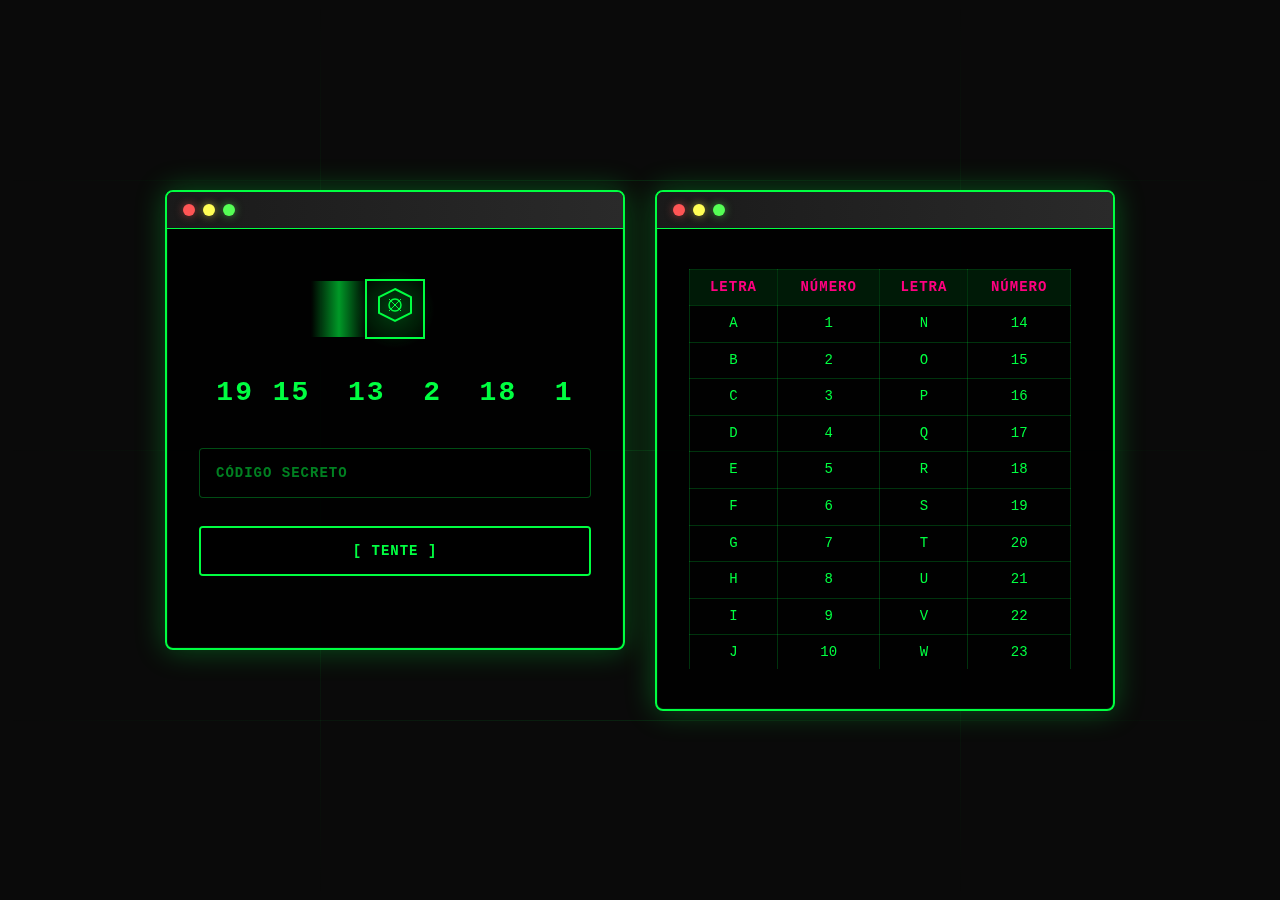
<file: index.html>
<!DOCTYPE html>
<html lang="pt-br">
<head>
    <meta charset="UTF-8">
    <meta name="viewport" content="width=device-width, initial-scale=1.0">
    <title>Você na ETEC</title>
</head>
    <style>
* {
    margin: 0;
    padding: 0;
    box-sizing: border-box;
}

body {
    font-family: 'Courier New', monospace;
    background: #0a0a0a;
    min-height: 100vh;
    display: flex;
    align-items: center;
    justify-content: center;
    padding: 20px;
    line-height: 1.4;
    position: relative;
    overflow-x: hidden;
    overflow-y: auto;
}

.page-container {
    display: flex;
    gap: 30px;
    width: 100%;
    max-width: 950px;
    position: relative;
    z-index: 1;
    align-items: flex-start;
}

.cyber-grid {
    position: fixed;
    top: 0;
    left: 0;
    width: 100%;
    height: 100%;
    z-index: 0;
    pointer-events: none;
}

.grid-line {
    position: absolute;
    background: linear-gradient(90deg, transparent, #00ff41, transparent);
    opacity: 0.1;
    animation: gridPulse 4s ease-in-out infinite;
}

.grid-h-1 { top: 20%; width: 100%; height: 1px; animation-delay: 0s; }
.grid-h-2 { top: 50%; width: 100%; height: 1px; animation-delay: 1.5s; }
.grid-h-3 { top: 80%; width: 100%; height: 1px; animation-delay: 3s; }

.grid-v-1 { top: 0; left: 25%; width: 1px; height: 100%; background: linear-gradient(0deg, transparent, #00ff41, transparent); animation-delay: 0.75s; }
.grid-v-2 { top: 0; left: 75%; width: 1px; height: 100%; background: linear-gradient(0deg, transparent, #00ff41, transparent); animation-delay: 2.25s; }

@keyframes gridPulse {
    0%,100%{opacity:0.1}50%{opacity:0.3}
}

.cyber-glitch {
    position: absolute;
    width: 200px;
    height: 2px;
    background: #ff0080;
    opacity: 0;
    animation: glitchFlash 6s ease-in-out infinite;
}
.glitch-1 { top: 30%; left: 10%; animation-delay: 2s; }
.glitch-2 { top: 70%; right: 10%; animation-delay: 4s; }

@keyframes glitchFlash {
    0%,95%,100%{opacity:0;transform:scaleX(0);}
    96%,99%{opacity:0.8;transform:scaleX(1);}
}

.login-container, .ref-container {
    width: 50%;
    max-width: 460px;
}

.cyber-terminal {
    background: rgba(0,0,0,0.9);
    border: 2px solid #00ff41;
    border-radius: 8px;
    overflow: hidden;
    box-shadow: 0 0 30px rgba(0,255,65,0.3), inset 0 0 0 1px rgba(0,255,65,0.1);
    position: relative;
    height: 100%;
}

.terminal-header {
    background: linear-gradient(90deg, #1a1a1a, #2a2a2a);
    padding: 12px 16px;
    border-bottom: 1px solid #00ff41;
    display: flex;
    align-items: center;
    justify-content: space-between;
}

.terminal-buttons {
    display: flex;
    gap: 8px;
}

.term-btn {
    width: 12px;
    height: 12px;
    border-radius: 50%;
}
.btn-red { background: #ff5555; box-shadow: 0 0 8px rgba(255,85,85,0.5); }
.btn-yellow { background: #ffff55; box-shadow: 0 0 8px rgba(255,255,85,0.5); }
.btn-green { background: #55ff55; box-shadow: 0 0 8px rgba(85,255,85,0.5); }

.cyber-content {
    padding: 40px 32px;
}

.neon-header { text-align: center; margin-bottom: 36px; }
.cyber-logo {
    position: relative;
    width: 80px;
    height: 80px;
    margin: 0 auto 24px;
    display: flex;
    align-items: center;
    justify-content: center;
}
.logo-frame {
    position: relative;
    z-index: 2;
    color: #00ff41;
    border: 2px solid #00ff41;
    width: 60px;
    height: 60px;
    display: flex;
    align-items: center;
    justify-content: center;
    background: rgba(0,255,65,0.05);
    animation: logoScan 3s ease-in-out infinite;
}
@keyframes logoScan {
    0%,100%{border-color:#00ff41;box-shadow:0 0 10px rgba(0,255,65,0.3);}
    50%{border-color:#ff0080;box-shadow:0 0 15px rgba(255,0,128,0.5);}
}
.logo-scanner {
    position: absolute; top:0; left:-100%; width:100%; height:100%;
    background: linear-gradient(90deg, transparent, rgba(0,255,65,0.6), transparent);
    animation: scanLine 2s linear infinite;
}
@keyframes scanLine { 0%{left:-100%}100%{left:100%} }

.neon-glow {
    position:absolute; top:0; left:0; width:100%; height:100%;
    background: radial-gradient(circle, rgba(0,255,65,0.2) 0%, transparent 70%);
    animation: neonPulse 2s ease-in-out infinite;
}
@keyframes neonPulse { 0%,100%{transform:scale(1);opacity:0.6}50%{transform:scale(1.2);opacity:0.8} }

.cyber-title {
    color: #00ff41;
    font-size: 1.75rem;
    font-weight: bold;
    margin-bottom: 8px;
    text-transform: uppercase;
    letter-spacing: 2px;
    position: relative;
}
.title-glitch {
    position: relative;
    display: inline-block;
    animation: textGlitch 4s ease-in-out infinite;
}
@keyframes textGlitch {
    0%,90%,100%{transform:translate(0);filter:hue-rotate(0deg);}
    91%,95%{transform:translate(-2px,1px);filter:hue-rotate(90deg);}
    96%,99%{transform:translate(1px,-1px);filter:hue-rotate(180deg);}
}

.cyber-field { position: relative; margin-bottom: 28px; }
.field-frame {
    position: relative;
    background: rgba(0,0,0,0.8);
    border: 1px solid rgba(0,255,65,0.3);
    border-radius: 4px;
    overflow: hidden;
}
.field-border {
    position: absolute; top:0; left:0; right:0; bottom:0;
    border:1px solid transparent; border-radius:4px;
    background: linear-gradient(45deg,#00ff41,#ff0080) border-box;
    -webkit-mask: linear-gradient(#fff 0 0) padding-box, linear-gradient(#fff 0 0);
    -webkit-mask-composite: destination-out;
    mask: linear-gradient(#fff 0 0) padding-box, linear-gradient(#fff 0 0);
    mask-composite: exclude;
    opacity:0;
    transition: opacity 0.3s ease;
}
.cyber-field input {
    width:100%; background:transparent; border:none; padding:16px 60px 16px 16px;
    color:#00ff41; font-size:14px; font-weight:bold; outline:none; position:relative; z-index:2;
    font-family:inherit; text-transform:uppercase; letter-spacing:1px;
}
.cyber-field input::placeholder { color: #00ff4180; }
.cyber-field input:focus ~ .field-border { opacity:1; }
.cyber-scanner { position:absolute; top:0; left:0; width:100%; height:100%; pointer-events:none; z-index:1; }

.neon-button {
    width:100%; background:transparent; color:#00ff41; border:2px solid #00ff41;
    border-radius:4px; padding:0; cursor:pointer; font-family:inherit; font-size:14px;
    font-weight:bold; position:relative; margin-bottom:32px; overflow:hidden; min-height:50px;
    display:flex; align-items:center; justify-content:center; text-transform:uppercase; letter-spacing:1px;
    transition: all 0.3s ease;
}
.btn-matrix { position:absolute; top:0; left:0; right:0; bottom:0; background:rgba(0,0,0,0.9); transition: all 0.3s ease; }
.neon-button:hover { border-color:#ff0080; color:#ff0080; box-shadow:0 0 15px rgba(255,0,128,0.5); }
.neon-button:hover .btn-matrix { background:rgba(255,0,128,0.1); }
.neon-button:active { transform: scale(0.98); }
.btn-text { position:relative; z-index:2; transition:opacity 0.3s ease; }

.ref-table-wrapper {
    max-height: 400px;
    overflow-y: auto;
    padding-right: 10px;
}

.cyber-table {
    width: 100%;
    border-collapse: collapse;
    color: #00ff41;
    font-size: 14px;
    text-align: center;
}

.cyber-table th, .cyber-table td {
    padding: 8px 4px;
    border: 1px solid rgba(0, 255, 65, 0.2);
}

.cyber-table th {
    background-color: rgba(0, 255, 65, 0.1);
    color: #ff0080;
    text-transform: uppercase;
    letter-spacing: 1px;
    font-weight: bold;
    position: sticky;
    top: 0;
    z-index: 10;
}

.cyber-table td {
    font-weight: normal;
}

.cyber-table tbody tr:hover {
    background-color: rgba(0, 255, 65, 0.05);
    color: #ffff55;
    cursor: help;
}

@media (max-width:900px){
    .page-container {
        flex-direction: column;
        gap: 20px;
    }
    .login-container, .ref-container {
        width: 100%;
        max-width: 100%;
    }
}

@media (max-width:480px){
    body{padding:16px;}
    .cyber-terminal{border-radius:4px;}
    .cyber-content{padding:32px 24px;}
    .cyber-title{font-size:1.5rem;}
    .cyber-logo{width:60px;height:60px;}
    .logo-frame{width:50px;height:50px;}
}
@keyframes shake {
    0%, 100% { transform: translateX(0); }
    10%, 30%, 50%, 70%, 90% { transform: translateX(-5px); }
    20%, 40%, 60%, 80% { transform: translateX(5px); }
}

.cyber-field input.error-shake {
    animation: shake 0.5s;
    color: #ff5555;
}
    </style>
<body>
    <div class="cyber-grid">
        <div class="grid-line grid-h-1"></div>
        <div class="grid-line grid-v-1"></div>
        <div class="grid-line grid-h-2"></div>
        <div class="grid-line grid-v-2"></div>
        <div class="grid-line grid-h-3"></div>
        <div class="cyber-glitch glitch-1"></div>
        <div class="cyber-glitch glitch-2"></div>
    </div>

    <div class="page-container">

        <div class="login-container">
            <div class="cyber-terminal">
                <div class="terminal-header">
                    <div class="terminal-buttons">
                        <div class="term-btn btn-red"></div>
                        <div class="term-btn btn-yellow"></div>
                        <div class="term-btn btn-green"></div>
                    </div>
                </div>

                <div class="cyber-content">
                    <div class="neon-header">
                        <div class="cyber-logo">
                            <div class="logo-frame">
                                <div class="logo-core">
                                    <svg width="40" height="40" viewBox="0 0 40 40" fill="none">
                                        <path d="M20 4L36 12v16L20 36L4 28V12L20 4z" stroke="currentColor" stroke-width="2" fill="none"/>
                                        <circle cx="20" cy="20" r="6" stroke="currentColor" stroke-width="1.5"/>
                                        <path d="M14 14l12 12M26 14l-12 12" stroke="currentColor" stroke-width="1"/>
                                    </svg>
                                </div>
                                <div class="logo-scanner"></div>
                            </div>
                            <div class="neon-glow"></div>
                        </div>
                        <h1 class="cyber-title">
                            <span class="title-glitch" data-text="CYPHER_NET">19 15  13  2  18  1</span>
                        </h1>
                    </div>

                    <form class="neon-form" id="enigma1" novalidate>
                        <div class="cyber-field">
                            <div class="field-frame">
                                <div class="field-border"></div>
                                <input type="text" id="codigo1" placeholder="CÓDIGO SECRETO">
                                <div class="cyber-scanner"></div>
                            </div>
                        </div>

                        <button type="submit" class="neon-button">
                            <div class="btn-matrix"></div>
                            <span class="btn-text">[ TENTE ]</span>
                            <div class="btn-loader">
                                <div class="matrix-loader">
                                    <div class="matrix-bar"></div>
                                    <div class="matrix-bar"></div>
                                    <div class="matrix-bar"></div>
                                    <div class="matrix-bar"></div>
                                </div>
                            </div>
                            <div class="btn-glow"></div>
                        </button>
                    </form>
                </div>
            </div>
        </div>
        
        <div class="ref-container">
            <div class="cyber-terminal">
                <div class="terminal-header">
                    <div class="terminal-buttons">
                        <div class="term-btn btn-red"></div>
                        <div class="term-btn btn-yellow"></div>
                        <div class="term-btn btn-green"></div>
                    </div>
                </div>

                <div class="cyber-content">
                    

                    <div class="ref-table-wrapper">
                        <table class="cyber-table">
                            <thead>
                                <tr>
                                    <th>LETRA</th>
                                    <th>NÚMERO</th>
                                    <th>LETRA</th>
                                    <th>NÚMERO</th>
                                </tr>
                            </thead>
                            <tbody>
                                <tr><td>A</td><td>1</td><td>N</td><td>14</td></tr>
                                <tr><td>B</td><td>2</td><td>O</td><td>15</td></tr>
                                <tr><td>C</td><td>3</td><td>P</td><td>16</td></tr>
                                <tr><td>D</td><td>4</td><td>Q</td><td>17</td></tr>
                                 <tr><td>E</td><td>5</td><td>R</td><td>18</td></tr>
                                <tr><td>F</td><td>6</td><td>S</td><td>19</td></tr>
                                <tr><td>G</td><td>7</td><td>T</td><td>20</td></tr>
                                <tr><td>H</td><td>8</td><td>U</td><td>21</td></tr>
                                <tr><td>I</td><td>9</td><td>V</td><td>22</td></tr>
                                <tr><td>J</td><td>10</td><td>W</td><td>23</td></tr>
                                <tr><td>K</td><td>11</td><td>X</td><td>24</td></tr>
                                <tr><td>L</td><td>12</td><td>Y</td><td>25</td></tr>
                                <tr><td>M</td><td>13</td><td>Z</td><td>26</td></tr>
                            </tbody>
                        </table>
                    </div>
                </div>
            </div>
        </div>
    </div>
    <script src="main.js"></script>
</body>
</html>
</file>
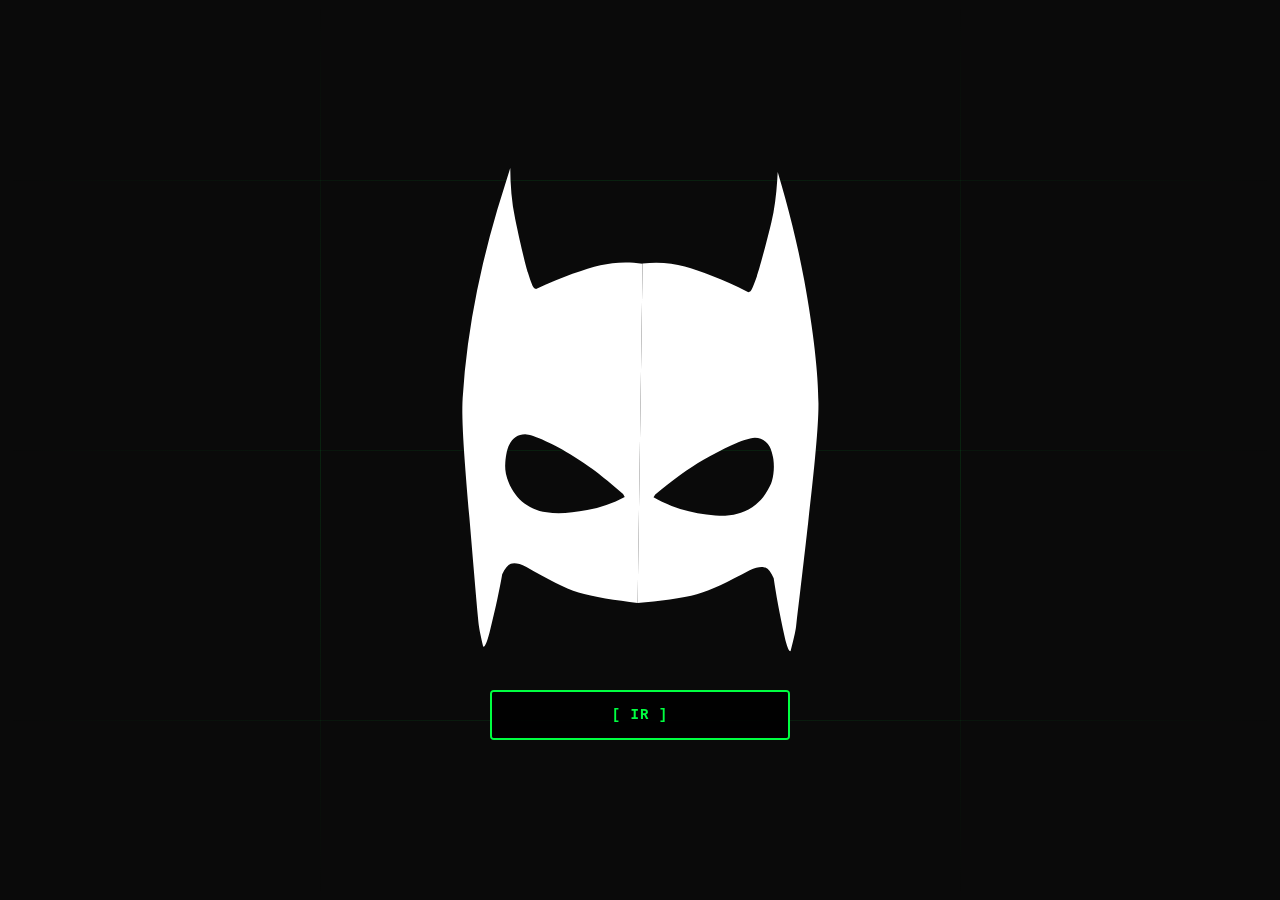
<file: batman/index.html>
<!DOCTYPE html>
<html lang="pt-br">
<head>
    <meta charset="UTF-8">
    <meta name="viewport" content="width=device-width, initial-scale=1.0">
    <title>Batman</title>
</head>
    <style>
* {
    margin: 0;
    padding: 0;
    box-sizing: border-box;
}

body {
    font-family: 'Courier New', monospace;
    background: #0a0a0a;
    min-height: 100vh;
    display: flex;
    align-items: center;
    justify-content: center;
    padding: 20px;
    line-height: 1.4;
    position: relative;
    overflow-x: hidden;
    overflow-y: auto;
}

.page-container {
    display: flex;
    flex-direction: column;
    align-items: center;
    justify-content: center;
    width: 100%;
    max-width: 950px; 
    height: calc(100vh - 40px); 
    position: relative;
    z-index: 1;
    padding: 20px; 
    text-align: center; 
}

.cyber-grid {
    position: fixed;
    top: 0;
    left: 0;
    width: 100%;
    height: 100%;
    z-index: 0;
    pointer-events: none;
}

.grid-line {
    position: absolute;
    background: linear-gradient(90deg, transparent, #00ff41, transparent);
    opacity: 0.1;
    animation: gridPulse 4s ease-in-out infinite;
}

.grid-h-1 { top: 20%; width: 100%; height: 1px; animation-delay: 0s; }
.grid-h-2 { top: 50%; width: 100%; height: 1px; animation-delay: 1.5s; }
.grid-h-3 { top: 80%; width: 100%; height: 1px; animation-delay: 3s; }

.grid-v-1 { top: 0; left: 25%; width: 1px; height: 100%; background: linear-gradient(0deg, transparent, #00ff41, transparent); animation-delay: 0.75s; }
.grid-v-2 { top: 0; left: 75%; width: 1px; height: 100%; background: linear-gradient(0deg, transparent, #00ff41, transparent); animation-delay: 2.25s; }

@keyframes gridPulse {
    0%,100%{opacity:0.1}50%{opacity:0.3}
}

.cyber-glitch {
    position: absolute;
    width: 200px;
    height: 2px;
    background: #ff0080;
    opacity: 0;
    animation: glitchFlash 6s ease-in-out infinite;
}
.glitch-1 { top: 30%; left: 10%; animation-delay: 2s; }
.glitch-2 { top: 70%; right: 10%; animation-delay: 4s; }

@keyframes glitchFlash {
    0%,95%,100%{opacity:0;transform:scaleX(0);}
    96%,99%{opacity:0.8;transform:scaleX(1);}
}

.mascara-image {
    max-width: 90%; 
    max-height: 70vh; 
    width: auto; 
    height: auto; 
    object-fit: contain; 
    filter: invert(100%); 
    image-rendering: pixelated; 
    animation: imageGlitch 8s infinite ease-in-out; 
    margin-bottom: 30px;
}

@keyframes imageGlitch {
    0%, 98%, 100% { transform: translate(0,0); filter: invert(100%); }
    99% { transform: translate(2px, -2px) scale(1.01); filter: invert(100%) hue-rotate(90deg); opacity: 0.9; }
}

.neon-button {
    width: 100%;
    max-width: 300px;
    background: transparent;
    color: #00ff41;
    border: 2px solid #00ff41;
    border-radius: 4px;
    padding: 0;
    cursor: pointer;
    font-family: inherit;
    font-size: 14px;
    font-weight: bold;
    position: relative;
    overflow: hidden;
    min-height: 50px;
    display: flex;
    align-items: center;
    justify-content: center;
    text-transform: uppercase;
    letter-spacing: 1px;
    transition: all 0.3s ease;
}
.btn-matrix { 
    position: absolute; 
    top: 0; 
    left: 0; 
    right: 0; 
    bottom: 0; 
    background: rgba(0,0,0,0.9); 
    transition: all 0.3s ease; 
}
.neon-button:hover { 
    border-color: #ff0080; 
    color: #ff0080; 
    box-shadow: 0 0 15px rgba(255,0,128,0.5); 
}
.neon-button:hover .btn-matrix { 
    background: rgba(255,0,128,0.1); 
}
.neon-button:active { 
    transform: scale(0.98); 
}
.btn-text { 
    position: relative; 
    z-index: 2; 
    transition: opacity 0.3s ease; 
}

@media (max-width:900px){
    .page-container {
        padding: 10px; 
    }
    .mascara-image {
        max-width: 95%; 
    }
    .neon-button {
        max-width: 250px;
    }
}

@media (max-width:480px){
    body{padding:10px;} 
}
    </style>
<body>
    <div class="cyber-grid">
        <div class="grid-line grid-h-1"></div>
        <div class="grid-line grid-v-1"></div>
        <div class="grid-line grid-h-2"></div>
        <div class="grid-line grid-v-2"></div>
        <div class="grid-line grid-h-3"></div>
        <div class="cyber-glitch glitch-1"></div>
        <div class="cyber-glitch glitch-2"></div>
    </div>

    <div class="page-container">
        <img src="mascara.png" alt="Máscara - Enigma" class="mascara-image">
        
        <button class="neon-button" onclick="location.href='../palavra'">
            <div class="btn-matrix"></div>
            <span class="btn-text">[ IR ]</span>
        </button>
    </div>
</body>
</html>
</file>
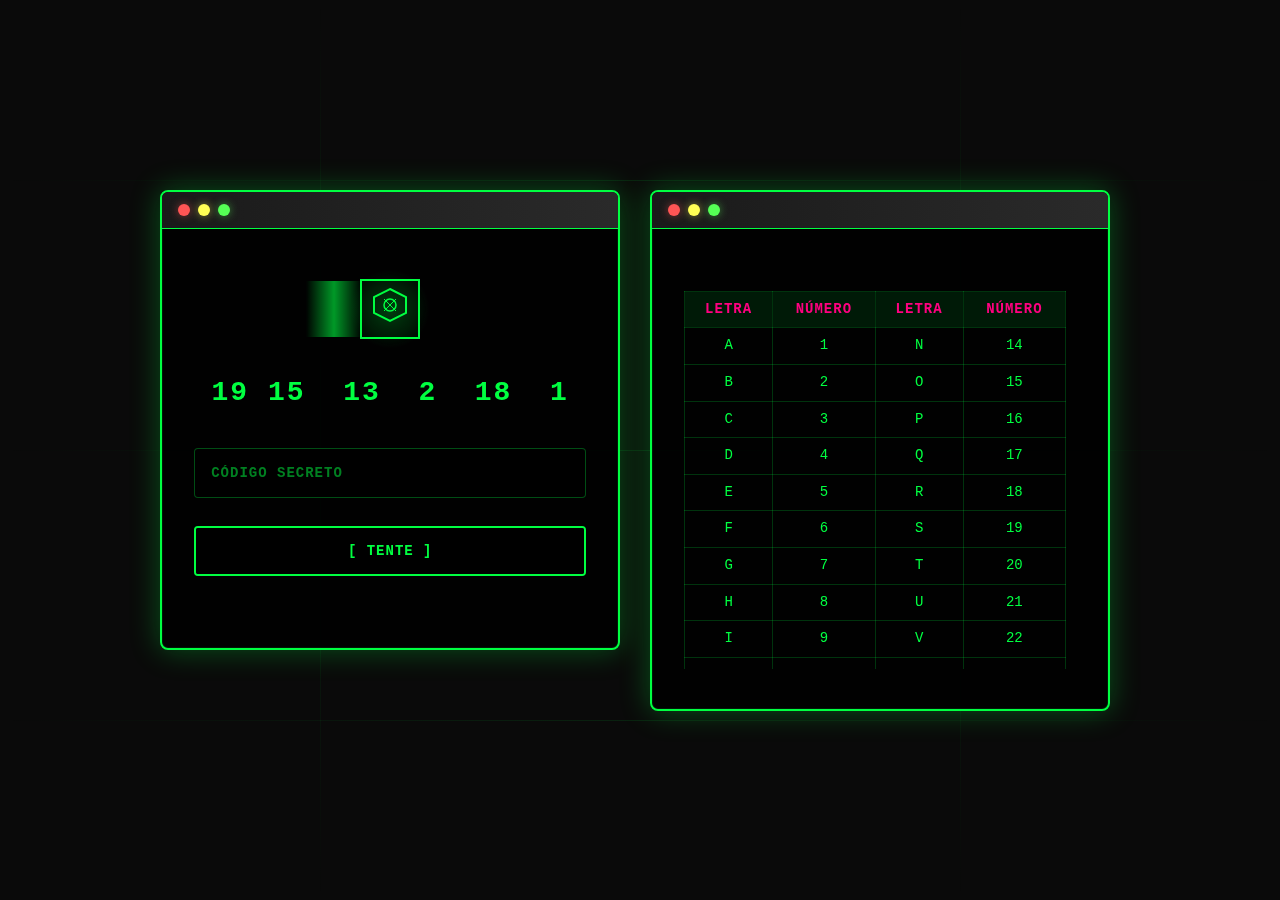
<file: frontend/index.html>
<!DOCTYPE html>
<html lang="pt-br">
<head>
    <meta charset="UTF-8">
    <meta name="viewport" content="width=device-width, initial-scale=1.0">
    <title>Você na ETEC</title>
</head>
    <style>
      /* Reset e básicos */
* {
    margin: 0;
    padding: 0;
    box-sizing: border-box;
}

body {
    font-family: 'Courier New', monospace;
    background: #0a0a0a;
    min-height: 100vh; /* Garante que ocupa a altura total */
    display: flex;
    align-items: center;
    justify-content: center;
    padding: 20px;
    line-height: 1.4;
    position: relative;
    overflow-x: hidden;
    overflow-y: auto;
}

/* NOVO: Container que abraça os dois painéis e os coloca lado a lado */
.page-container {
    display: flex;
    gap: 30px; /* Espaço entre as duas colunas */
    width: 100%;
    max-width: 950px; /* Largura total razoável para os dois */
    position: relative;
    z-index: 1;
    align-items: flex-start; /* Alinha o conteúdo ao topo */
}

/* Cyber Grid Background */
.cyber-grid {
    position: fixed;
    top: 0;
    left: 0;
    width: 100%;
    height: 100%;
    z-index: 0;
    pointer-events: none;
}

.grid-line {
    position: absolute;
    background: linear-gradient(90deg, transparent, #00ff41, transparent);
    opacity: 0.1;
    animation: gridPulse 4s ease-in-out infinite;
}

.grid-h-1 { top: 20%; width: 100%; height: 1px; animation-delay: 0s; }
.grid-h-2 { top: 50%; width: 100%; height: 1px; animation-delay: 1.5s; }
.grid-h-3 { top: 80%; width: 100%; height: 1px; animation-delay: 3s; }

.grid-v-1 { top: 0; left: 25%; width: 1px; height: 100%; background: linear-gradient(0deg, transparent, #00ff41, transparent); animation-delay: 0.75s; }
.grid-v-2 { top: 0; left: 75%; width: 1px; height: 100%; background: linear-gradient(0deg, transparent, #00ff41, transparent); animation-delay: 2.25s; }

@keyframes gridPulse {
    0%,100%{opacity:0.1}50%{opacity:0.3}
}

.cyber-glitch {
    position: absolute;
    width: 200px;
    height: 2px;
    background: #ff0080;
    opacity: 0;
    animation: glitchFlash 6s ease-in-out infinite;
}
.glitch-1 { top: 30%; left: 10%; animation-delay: 2s; }
.glitch-2 { top: 70%; right: 10%; animation-delay: 4s; }

@keyframes glitchFlash {
    0%,95%,100%{opacity:0;transform:scaleX(0);}
    96%,99%{opacity:0.8;transform:scaleX(1);}
}

/* Containers da Coluna */
.login-container, .ref-container {
    width: 50%; /* Faz cada coluna ocupar metade do espaço */
    max-width: 460px; /* Limite de largura para cada terminal */
}

.cyber-terminal {
    background: rgba(0,0,0,0.9);
    border: 2px solid #00ff41;
    border-radius: 8px;
    overflow: hidden;
    box-shadow: 0 0 30px rgba(0,255,65,0.3), inset 0 0 0 1px rgba(0,255,65,0.1);
    position: relative;
    height: 100%; /* Garante que o terminal ocupe toda a altura disponível do seu container */
}

.terminal-header {
    background: linear-gradient(90deg, #1a1a1a, #2a2a2a);
    padding: 12px 16px;
    border-bottom: 1px solid #00ff41;
    display: flex;
    align-items: center;
    justify-content: space-between;
}

.terminal-buttons {
    display: flex;
    gap: 8px;
}

.term-btn {
    width: 12px;
    height: 12px;
    border-radius: 50%;
}
.btn-red { background: #ff5555; box-shadow: 0 0 8px rgba(255,85,85,0.5); }
.btn-yellow { background: #ffff55; box-shadow: 0 0 8px rgba(255,255,85,0.5); }
.btn-green { background: #55ff55; box-shadow: 0 0 8px rgba(85,255,85,0.5); }

.cyber-content {
    padding: 40px 32px;
}

/* Neon Header */
.neon-header { text-align: center; margin-bottom: 36px; }
.cyber-logo {
    position: relative;
    width: 80px;
    height: 80px;
    margin: 0 auto 24px;
    display: flex;
    align-items: center;
    justify-content: center;
}
.logo-frame {
    position: relative;
    z-index: 2;
    color: #00ff41;
    border: 2px solid #00ff41;
    width: 60px;
    height: 60px;
    display: flex;
    align-items: center;
    justify-content: center;
    background: rgba(0,255,65,0.05);
    animation: logoScan 3s ease-in-out infinite;
}
@keyframes logoScan {
    0%,100%{border-color:#00ff41;box-shadow:0 0 10px rgba(0,255,65,0.3);}
    50%{border-color:#ff0080;box-shadow:0 0 15px rgba(255,0,128,0.5);}
}
.logo-scanner {
    position: absolute; top:0; left:-100%; width:100%; height:100%;
    background: linear-gradient(90deg, transparent, rgba(0,255,65,0.6), transparent);
    animation: scanLine 2s linear infinite;
}
@keyframes scanLine { 0%{left:-100%}100%{left:100%} }

.neon-glow {
    position:absolute; top:0; left:0; width:100%; height:100%;
    background: radial-gradient(circle, rgba(0,255,65,0.2) 0%, transparent 70%);
    animation: neonPulse 2s ease-in-out infinite;
}
@keyframes neonPulse { 0%,100%{transform:scale(1);opacity:0.6}50%{transform:scale(1.2);opacity:0.8} }

.cyber-title {
    color: #00ff41;
    font-size: 1.75rem;
    font-weight: bold;
    margin-bottom: 8px;
    text-transform: uppercase;
    letter-spacing: 2px;
    position: relative;
}
.title-glitch {
    position: relative;
    display: inline-block;
    animation: textGlitch 4s ease-in-out infinite;
}
@keyframes textGlitch {
    0%,90%,100%{transform:translate(0);filter:hue-rotate(0deg);}
    91%,95%{transform:translate(-2px,1px);filter:hue-rotate(90deg);}
    96%,99%{transform:translate(1px,-1px);filter:hue-rotate(180deg);}
}

/* Cyber Form */
.cyber-field { position: relative; margin-bottom: 28px; }
.field-frame {
    position: relative;
    background: rgba(0,0,0,0.8);
    border: 1px solid rgba(0,255,65,0.3);
    border-radius: 4px;
    overflow: hidden;
}
.field-border {
    position: absolute; top:0; left:0; right:0; bottom:0;
    border:1px solid transparent; border-radius:4px;
    background: linear-gradient(45deg,#00ff41,#ff0080) border-box;
    -webkit-mask: linear-gradient(#fff 0 0) padding-box, linear-gradient(#fff 0 0);
    -webkit-mask-composite: destination-out;
    mask: linear-gradient(#fff 0 0) padding-box, linear-gradient(#fff 0 0);
    mask-composite: exclude;
    opacity:0;
    transition: opacity 0.3s ease;
}
.cyber-field input {
    width:100%; background:transparent; border:none; padding:16px 60px 16px 16px;
    color:#00ff41; font-size:14px; font-weight:bold; outline:none; position:relative; z-index:2;
    font-family:inherit; text-transform:uppercase; letter-spacing:1px;
}
.cyber-field input::placeholder { color: #00ff4180; } /* Estilo para o placeholder */
.cyber-field input:focus ~ .field-border { opacity:1; }
.cyber-scanner { position:absolute; top:0; left:0; width:100%; height:100%; pointer-events:none; z-index:1; }

/* Neon Button */
.neon-button {
    width:100%; background:transparent; color:#00ff41; border:2px solid #00ff41;
    border-radius:4px; padding:0; cursor:pointer; font-family:inherit; font-size:14px;
    font-weight:bold; position:relative; margin-bottom:32px; overflow:hidden; min-height:50px;
    display:flex; align-items:center; justify-content:center; text-transform:uppercase; letter-spacing:1px;
    transition: all 0.3s ease;
}
.btn-matrix { position:absolute; top:0; left:0; right:0; bottom:0; background:rgba(0,0,0,0.9); transition: all 0.3s ease; }
.neon-button:hover { border-color:#ff0080; color:#ff0080; box-shadow:0 0 15px rgba(255,0,128,0.5); }
.neon-button:hover .btn-matrix { background:rgba(255,0,128,0.1); }
.neon-button:active { transform: scale(0.98); }
.btn-text { position:relative; z-index:2; transition:opacity 0.3s ease; }

/* NOVO: Estilos da Tabela de Referência */
.ref-table-wrapper {
    max-height: 400px; /* Limita a altura da tabela */
    overflow-y: auto; /* Adiciona barra de rolagem se necessário */
    padding-right: 10px; /* Espaço para não encostar na barra de rolagem */
}

.cyber-table {
    width: 100%;
    border-collapse: collapse;
    color: #00ff41;
    font-size: 14px;
    text-align: center;
}

.cyber-table th, .cyber-table td {
    padding: 8px 4px;
    border: 1px solid rgba(0, 255, 65, 0.2);
}

.cyber-table th {
    background-color: rgba(0, 255, 65, 0.1);
    color: #ff0080;
    text-transform: uppercase;
    letter-spacing: 1px;
    font-weight: bold;
    position: sticky;
    top: 0;
    z-index: 10;
}

.cyber-table td {
    font-weight: normal;
}

.cyber-table tbody tr:hover {
    background-color: rgba(0, 255, 65, 0.05);
    color: #ffff55;
    cursor: help;
}

/* Mobile Responsive */
@media (max-width:900px){
    .page-container {
        flex-direction: column; /* Empilha as colunas verticalmente em telas menores */
        gap: 20px;
    }
    .login-container, .ref-container {
        width: 100%;
        max-width: 100%; /* Ocupa a largura total da tela */
    }
}

@media (max-width:480px){
    body{padding:16px;}
    .cyber-terminal{border-radius:4px;}
    .cyber-content{padding:32px 24px;}
    .cyber-title{font-size:1.5rem;}
    .cyber-logo{width:60px;height:60px;}
    .logo-frame{width:50px;height:50px;}
}
/* Efeito de Erro para o Campo (Adicione ao final do seu CSS) */
@keyframes shake {
    0%, 100% { transform: translateX(0); }
    10%, 30%, 50%, 70%, 90% { transform: translateX(-5px); }
    20%, 40%, 60%, 80% { transform: translateX(5px); }
}

.cyber-field input.error-shake {
    animation: shake 0.5s;
    color: #ff5555; /* Cor vermelha para indicar erro */
}
    </style>
<body>
    <div class="cyber-grid">
        <div class="grid-line grid-h-1"></div>
        <div class="grid-line grid-v-1"></div>
        <div class="grid-line grid-h-2"></div>
        <div class="grid-line grid-v-2"></div>
        <div class="grid-line grid-h-3"></div>
        <div class="cyber-glitch glitch-1"></div>
        <div class="cyber-glitch glitch-2"></div>
    </div>

    <div class="page-container">

        <div class="login-container">
            <div class="cyber-terminal">
                <div class="terminal-header">
                    <div class="terminal-buttons">
                        <div class="term-btn btn-red"></div>
                        <div class="term-btn btn-yellow"></div>
                        <div class="term-btn btn-green"></div>
                    </div>
                </div>

                <div class="cyber-content">
                    <div class="neon-header">
                        <div class="cyber-logo">
                            <div class="logo-frame">
                                <div class="logo-core">
                                    <svg width="40" height="40" viewBox="0 0 40 40" fill="none">
                                        <path d="M20 4L36 12v16L20 36L4 28V12L20 4z" stroke="currentColor" stroke-width="2" fill="none"/>
                                        <circle cx="20" cy="20" r="6" stroke="currentColor" stroke-width="1.5"/>
                                        <path d="M14 14l12 12M26 14l-12 12" stroke="currentColor" stroke-width="1"/>
                                    </svg>
                                </div>
                                <div class="logo-scanner"></div>
                            </div>
                            <div class="neon-glow"></div>
                        </div>
                        <h1 class="cyber-title">
                            <span class="title-glitch" data-text="CYPHER_NET">19 15  13  2  18  1</span>
                        </h1>
                    </div>

                    <form class="neon-form" id="enigma1" novalidate>
                        <div class="cyber-field">
                            <div class="field-frame">
                                <div class="field-border"></div>
                                <input type="text" id="codigo1" placeholder="CÓDIGO SECRETO">
                                <div class="cyber-scanner"></div>
                            </div>
                        </div>

                        <button type="submit" class="neon-button">
                            <div class="btn-matrix"></div>
                            <span class="btn-text">[ TENTE ]</span>
                            <div class="btn-loader">
                                <div class="matrix-loader">
                                    <div class="matrix-bar"></div>
                                    <div class="matrix-bar"></div>
                                    <div class="matrix-bar"></div>
                                    <div class="matrix-bar"></div>
                                </div>
                            </div>
                            <div class="btn-glow"></div>
                        </button>
                    </form>
                </div>
            </div>
        </div>
        
        <div class="ref-container">
            <div class="cyber-terminal">
                <div class="terminal-header">
                    <div class="terminal-buttons">
                        <div class="term-btn btn-red"></div>
                        <div class="term-btn btn-yellow"></div>
                        <div class="term-btn btn-green"></div>
                    </div>
                </div>

                <div class="cyber-content">
                  

                    <div class="ref-table-wrapper">
                        <table class="cyber-table">
                            <thead>
                                <tr>
                                    <th>LETRA</th>
                                    <th>NÚMERO</th>
                                    <th>LETRA</th>
                                    <th>NÚMERO</th>
                                </tr>
                            </thead>
                            <tbody>
                                <tr><td>A</td><td>1</td><td>N</td><td>14</td></tr>
                                <tr><td>B</td><td>2</td><td>O</td><td>15</td></tr>
                                <tr><td>C</td><td>3</td><td>P</td><td>16</td></tr>
                                <tr><td>D</td><td>4</td><td>Q</td><td>17</td></tr>
                                 <tr><td>E</td><td>5</td><td>R</td><td>18</td></tr>
                                <tr><td>F</td><td>6</td><td>S</td><td>19</td></tr>
                                <tr><td>G</td><td>7</td><td>T</td><td>20</td></tr>
                                <tr><td>H</td><td>8</td><td>U</td><td>21</td></tr>
                                <tr><td>I</td><td>9</td><td>V</td><td>22</td></tr>
                                <tr><td>J</td><td>10</td><td>W</td><td>23</td></tr>
                                <tr><td>K</td><td>11</td><td>X</td><td>24</td></tr>
                                <tr><td>L</td><td>12</td><td>Y</td><td>25</td></tr>
                                <tr><td>M</td><td>13</td><td>Z</td><td>26</td></tr>
                            </tbody>
                        </table>
                    </div>
                </div>
            </div>
        </div>
    </div>
  <script src="js/main.js"></script>
</body>
</html>
</file>
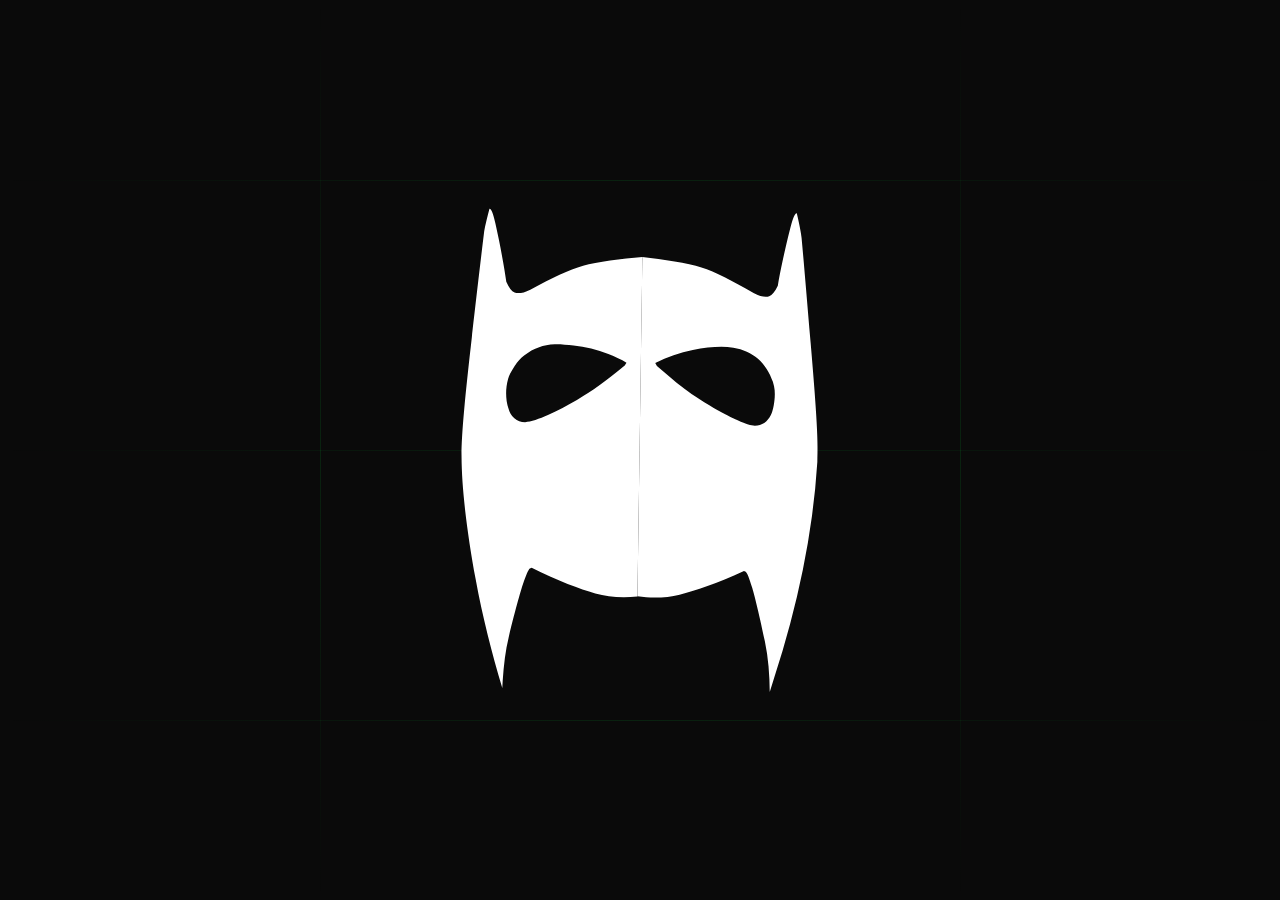
<file: mantab/index.html>
<!DOCTYPE html>
<html lang="pt-br">
<head>
    <meta charset="UTF-8">
    <meta name="viewport" content="width=device-width, initial-scale=1.0">
    <title>Você na ETEC - Mantab</title>
</head>
    <style>
        /* Reset e básicos */
* {
    margin: 0;
    padding: 0;
    box-sizing: border-box;
}

body {
    font-family: 'Courier New', monospace;
    background: #0a0a0a;
    min-height: 100vh; /* Garante que ocupa a altura total */
    display: flex;
    align-items: center;
    justify-content: center;
    padding: 20px;
    line-height: 1.4;
    position: relative;
    overflow-x: hidden;
    overflow-y: auto;
}

/* Container principal para a imagem */
.page-container {
    display: flex;
    align-items: center; /* Centraliza verticalmente a imagem */
    justify-content: center; /* Centraliza horizontalmente a imagem */
    width: 100%;
    max-width: 950px; /* Mantém a largura máxima do design anterior */
    height: calc(100vh - 40px); /* Garante que ocupa a altura disponível */
    position: relative;
    z-index: 1;
    padding: 20px; /* Adiciona um padding para a imagem não colar nas bordas */
}

/* Cyber Grid Background */
.cyber-grid {
    position: fixed;
    top: 0;
    left: 0;
    width: 100%;
    height: 100%;
    z-index: 0;
    pointer-events: none;
}

.grid-line {
    position: absolute;
    background: linear-gradient(90deg, transparent, #00ff41, transparent);
    opacity: 0.1;
    animation: gridPulse 4s ease-in-out infinite;
}

.grid-h-1 { top: 20%; width: 100%; height: 1px; animation-delay: 0s; }
.grid-h-2 { top: 50%; width: 100%; height: 1px; animation-delay: 1.5s; }
.grid-h-3 { top: 80%; width: 100%; height: 1px; animation-delay: 3s; }

.grid-v-1 { top: 0; left: 25%; width: 1px; height: 100%; background: linear-gradient(0deg, transparent, #00ff41, transparent); animation-delay: 0.75s; }
.grid-v-2 { top: 0; left: 75%; width: 1px; height: 100%; background: linear-gradient(0deg, transparent, #00ff41, transparent); animation-delay: 2.25s; }

@keyframes gridPulse {
    0%,100%{opacity:0.1}50%{opacity:0.3}
}

.cyber-glitch {
    position: absolute;
    width: 200px;
    height: 2px;
    background: #ff0080;
    opacity: 0;
    animation: glitchFlash 6s ease-in-out infinite;
}
.glitch-1 { top: 30%; left: 10%; animation-delay: 2s; }
.glitch-2 { top: 70%; right: 10%; animation-delay: 4s; }

@keyframes glitchFlash {
    0%,95%,100%{opacity:0;transform:scaleX(0);}
    96%,99%{opacity:0.8;transform:scaleX(1);}
}

/* Estilos para a imagem invertida */
.inverted-image {
    max-width: 90%; /* Ocupa até 90% da largura do container */
    max-height: 90%; /* Ocupa até 90% da altura do container */
    object-fit: contain; /* Garante que a imagem se ajuste sem cortar */
    filter: invert(100%); /* Inverte as cores da imagem (branco vira preto, etc.) */
    image-rendering: pixelated; /* Mantém a nitidez se a imagem for pixel art */
    animation: imageGlitch 8s infinite ease-in-out; /* Adiciona um glitch sutil */
}

@keyframes imageGlitch {
    0%, 98%, 100% { transform: translate(0,0); filter: invert(100%); }
    99% { transform: translate(2px, -2px) scale(1.01); filter: invert(100%) hue-rotate(90deg); opacity: 0.9; }
}


/* Mobile Responsive (Ajustados apenas o body e page-container) */
@media (max-width:900px){
    .page-container {
        flex-direction: column; /* Em telas menores, pode ser desnecessário, mas mantém a estrutura */
        gap: 20px;
        padding: 10px; /* Reduz padding em telas pequenas */
    }
    .inverted-image {
        max-width: 95%; /* Um pouco mais larga em telas pequenas */
    }
}

@media (max-width:480px){
    body{padding:10px;} /* Reduz padding do body */
}
    </style>
<body>
    <div class="cyber-grid">
        <div class="grid-line grid-h-1"></div>
        <div class="grid-line grid-v-1"></div>
        <div class="grid-line grid-h-2"></div>
        <div class="grid-line grid-v-2"></div>
        <div class="grid-line grid-h-3"></div>
        <div class="cyber-glitch glitch-1"></div>
        <div class="cyber-glitch glitch-2"></div>
    </div>

    <div class="page-container">
        <img src="invertida.png" alt="Máscara Invertida - Enigma" class="inverted-image">
    </div>
</body>
</html>
</file>
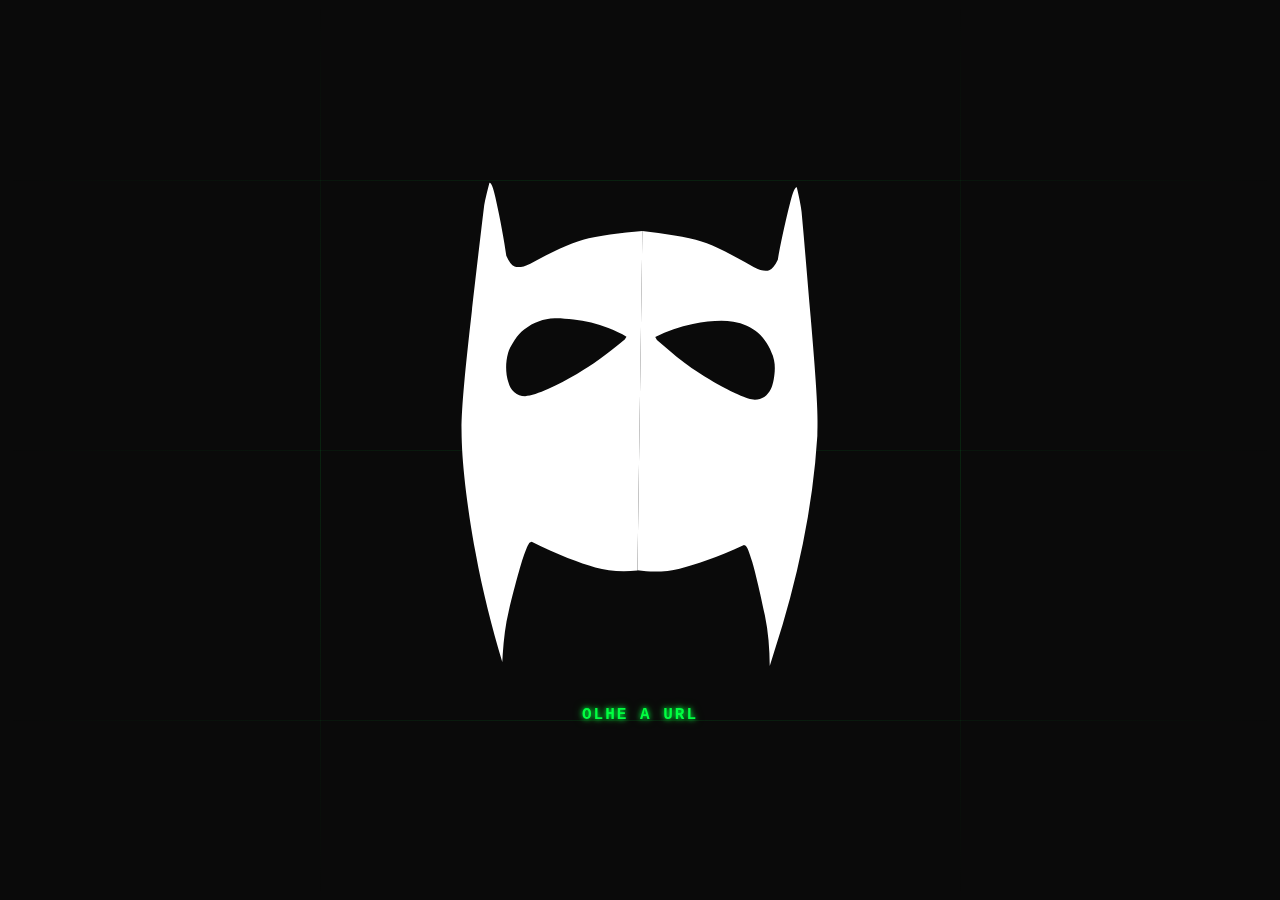
<file: namtab/index.html>
<!DOCTYPE html>
<html lang="pt-br">
<head>
    <meta charset="UTF-8">
    <meta name="viewport" content="width=device-width, initial-scale=1.0">
    <title>Mantab</title>
</head>
    <style>
* {
    margin: 0;
    padding: 0;
    box-sizing: border-box;
}

body {
    font-family: 'Courier New', monospace;
    background: #0a0a0a;
    min-height: 100vh;
    display: flex;
    align-items: center;
    justify-content: center;
    padding: 20px;
    line-height: 1.4;
    position: relative;
    overflow-x: hidden;
    overflow-y: auto;
}

.page-container {
    display: flex;
    flex-direction: column;
    align-items: center;
    justify-content: center;
    width: 100%;
    max-width: 950px; 
    height: calc(100vh - 40px); 
    position: relative;
    z-index: 1;
    padding: 20px; 
    text-align: center; 
}

.cyber-grid {
    position: fixed;
    top: 0;
    left: 0;
    width: 100%;
    height: 100%;
    z-index: 0;
    pointer-events: none;
}

.grid-line {
    position: absolute;
    background: linear-gradient(90deg, transparent, #00ff41, transparent);
    opacity: 0.1;
    animation: gridPulse 4s ease-in-out infinite;
}

.grid-h-1 { top: 20%; width: 100%; height: 1px; animation-delay: 0s; }
.grid-h-2 { top: 50%; width: 100%; height: 1px; animation-delay: 1.5s; }
.grid-h-3 { top: 80%; width: 100%; height: 1px; animation-delay: 3s; }

.grid-v-1 { top: 0; left: 25%; width: 1px; height: 100%; background: linear-gradient(0deg, transparent, #00ff41, transparent); animation-delay: 0.75s; }
.grid-v-2 { top: 0; left: 75%; width: 1px; height: 100%; background: linear-gradient(0deg, transparent, #00ff41, transparent); animation-delay: 2.25s; }

@keyframes gridPulse {
    0%,100%{opacity:0.1}50%{opacity:0.3}
}

.cyber-glitch {
    position: absolute;
    width: 200px;
    height: 2px;
    background: #ff0080;
    opacity: 0;
    animation: glitchFlash 6s ease-in-out infinite;
}
.glitch-1 { top: 30%; left: 10%; animation-delay: 2s; }
.glitch-2 { top: 70%; right: 10%; animation-delay: 4s; }

@keyframes glitchFlash {
    0%,95%,100%{opacity:0;transform:scaleX(0);}
    96%,99%{opacity:0.8;transform:scaleX(1);}
}

.inverted-image {
    max-width: 90%; 
    max-height: 80%;
    width: auto; 
    height: auto; 
    object-fit: contain; 
    filter: invert(100%); 
    image-rendering: pixelated; 
    animation: imageGlitch 8s infinite ease-in-out; 
    margin-bottom: 30px;
}

@keyframes imageGlitch {
    0%, 98%, 100% { transform: translate(0,0); filter: invert(100%); }
    99% { transform: translate(2px, -2px) scale(1.01); filter: invert(100%) hue-rotate(90deg); opacity: 0.9; }
}

.cyber-hint {
    color: #00ff41;
    font-size: 1em;
    font-weight: bold;
    text-transform: uppercase;
    letter-spacing: 2px;
    text-shadow: 0 0 5px #00ff41, 0 0 10px rgba(0,255,65,0.5);
    animation: hintPulse 2s ease-in-out infinite alternate; 
}

@keyframes hintPulse {
    0% { opacity: 0.7; }
    100% { opacity: 1; text-shadow: 0 0 8px #00ff41, 0 0 15px rgba(0,255,65,0.7); }
}


@media (max-width:900px){
    .page-container {
        padding: 10px; 
    }
    .inverted-image {
        max-width: 95%; 
    }
}

@media (max-width:480px){
    body{padding:10px;} 
}
    </style>
<body>
    <div class="cyber-grid">
        <div class="grid-line grid-h-1"></div>
        <div class="grid-line grid-v-1"></div>
        <div class="grid-line grid-h-2"></div>
        <div class="grid-line grid-v-2"></div>
        <div class="grid-line grid-h-3"></div>
        <div class="cyber-glitch glitch-1"></div>
        <div class="cyber-glitch glitch-2"></div>
    </div>

    <div class="page-container">
        <img src="invertida.png" alt="Máscara Invertida - Enigma" class="inverted-image">
        
        <p class="cyber-hint">
            OLHE A URL
        </p>
    </div>
</body>
</html>
</file>
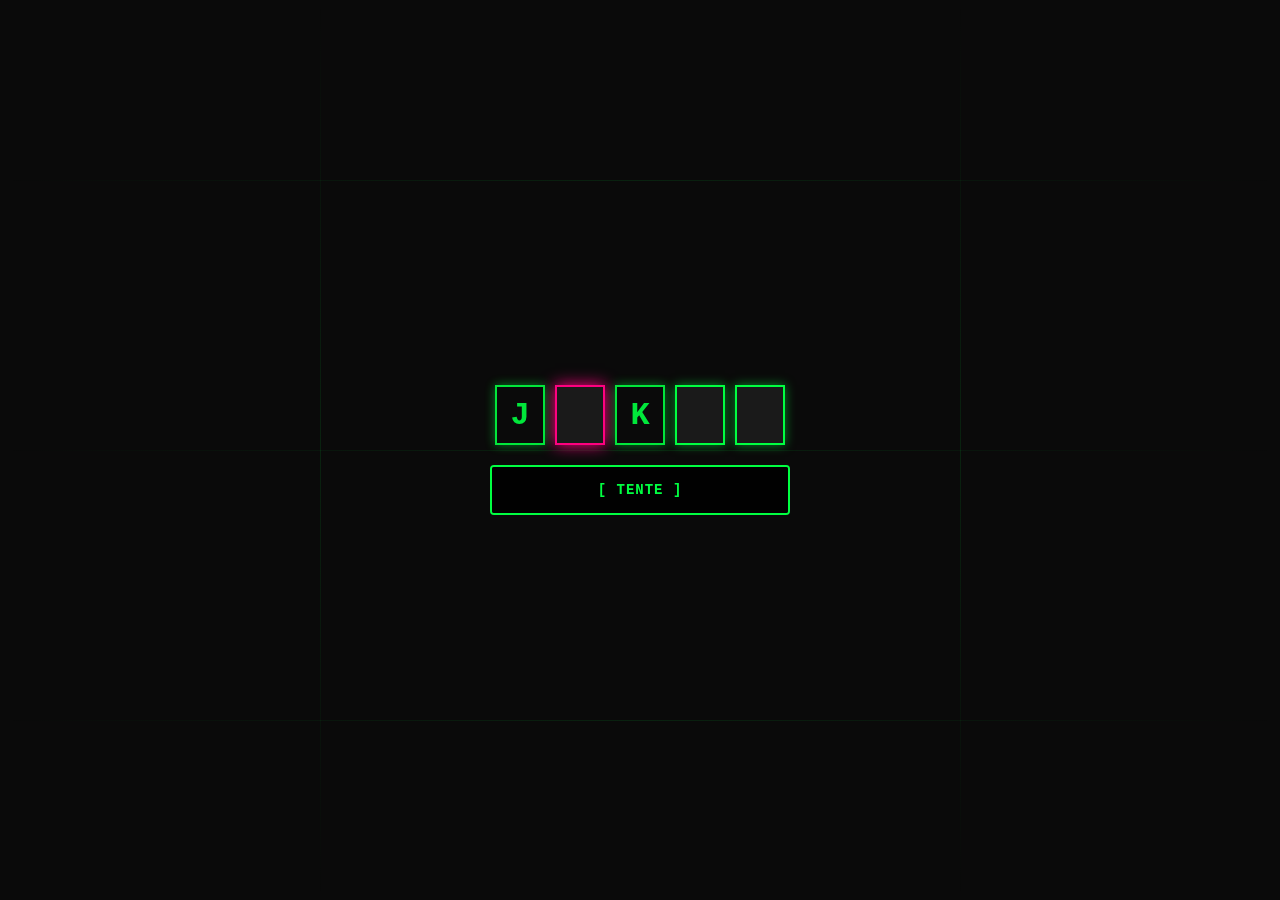
<file: palavra/index.html>
<!DOCTYPE html>
<html lang="pt-br">
<head>
    <meta charset="UTF-8">
    <meta name="viewport" content="width=device-width, initial-scale=1.0">
    <title>Palavra</title>
</head>
    <style>
* {
    margin: 0;
    padding: 0;
    box-sizing: border-box;
}

body {
    font-family: 'Courier New', monospace;
    background: #0a0a0a;
    min-height: 100vh;
    display: flex;
    align-items: center;
    justify-content: center;
    padding: 20px;
    line-height: 1.4;
    position: relative;
    overflow-x: hidden;
    overflow-y: auto;
}

.page-container {
    display: flex;
    flex-direction: column;
    align-items: center;
    justify-content: center;
    width: 100%;
    max-width: 950px; 
    min-height: calc(100vh - 40px); 
    position: relative;
    z-index: 1;
    padding: 20px; 
    text-align: center; 
}

.cyber-grid {
    position: fixed;
    top: 0;
    left: 0;
    width: 100%;
    height: 100%;
    z-index: 0;
    pointer-events: none;
}

.grid-line {
    position: absolute;
    background: linear-gradient(90deg, transparent, #00ff41, transparent);
    opacity: 0.1;
    animation: gridPulse 4s ease-in-out infinite;
}

.grid-h-1 { top: 20%; width: 100%; height: 1px; animation-delay: 0s; }
.grid-h-2 { top: 50%; width: 100%; height: 1px; animation-delay: 1.5s; }
.grid-h-3 { top: 80%; width: 100%; height: 1px; animation-delay: 3s; }

.grid-v-1 { top: 0; left: 25%; width: 1px; height: 100%; background: linear-gradient(0deg, transparent, #00ff41, transparent); animation-delay: 0.75s; }
.grid-v-2 { top: 0; left: 75%; width: 1px; height: 100%; background: linear-gradient(0deg, transparent, #00ff41, transparent); animation-delay: 2.25s; }

@keyframes gridPulse {
    0%,100%{opacity:0.1}50%{opacity:0.3}
}

.cyber-glitch {
    position: absolute;
    width: 200px;
    height: 2px;
    background: #ff0080;
    opacity: 0;
    animation: glitchFlash 6s ease-in-out infinite;
}
.glitch-1 { top: 30%; left: 10%; animation-delay: 2s; }
.glitch-2 { top: 70%; right: 10%; animation-delay: 4s; }

@keyframes glitchFlash {
    0%,95%,100%{opacity:0;transform:scaleX(0);}
    96%,99%{opacity:0.8;transform:scaleX(1);}
}


.password-form {
    display: flex;
    flex-direction: column;
    align-items: center;
    width: 100%;
    max-width: 500px;
    gap: 20px;
    padding: 40px 0;
}

.password-area {
    display: flex;
    gap: 10px;
    justify-content: center;
}

.pass-block {
    width: 50px;
    height: 60px;
    text-align: center;
    font-size: 2rem;
    font-weight: bold;
    text-transform: uppercase;
    font-family: inherit;
    
    background: #1a1a1a;
    color: #00ff41;
    border: 2px solid #00ff41;
    box-shadow: 0 0 10px rgba(0,255,65,0.5);
    caret-color: #ff0080;
    transition: all 0.2s ease;
}

.pass-block:focus {
    outline: none;
    border-color: #ff0080;
    box-shadow: 0 0 15px #ff0080;
}

.pass-block:disabled {
    background: #0a0a0a;
    opacity: 0.9;
    cursor: default;
    color: #00ff41;
}

@keyframes shake {
    0%, 100% { transform: translateX(0); }
    10%, 30%, 50%, 70%, 90% { transform: translateX(-5px); }
    20%, 40%, 60%, 80% { transform: translateX(5px); }
}

.error-shake {
    animation: shake 0.5s;
    border-color: #ff0080 !important;
    box-shadow: 0 0 15px #ff0080 !important;
    color: #ff0080 !important;
}

.neon-button {
    width: 100%;
    max-width: 300px; 
    background: transparent;
    color: #00ff41;
    border: 2px solid #00ff41;
    border-radius: 4px;
    padding: 0;
    cursor: pointer;
    font-family: inherit;
    font-size: 14px;
    font-weight: bold;
    position: relative;
    overflow: hidden;
    min-height: 50px;
    display: flex;
    align-items: center;
    justify-content: center;
    text-transform: uppercase;
    letter-spacing: 1px;
    transition: all 0.3s ease;
}
.btn-matrix { 
    position: absolute; 
    top: 0; 
    left: 0; 
    right: 0; 
    bottom: 0; 
    background: rgba(0,0,0,0.9); 
    transition: all 0.3s ease; 
}
.neon-button:hover { 
    border-color: #ff0080; 
    color: #ff0080; 
    box-shadow: 0 0 15px rgba(255,0,128,0.5); 
}
.neon-button:hover .btn-matrix { 
    background: rgba(255,0,128,0.1); 
}
.neon-button:active { 
    transform: scale(0.98); 
}
.neon-button.loading {
    cursor: wait;
    border-color: #00ff41;
    box-shadow: 0 0 20px #00ff41;
}
.btn-text { 
    position: relative; 
    z-index: 2; 
    transition: opacity 0.3s ease; 
}

@media (max-width:600px){
    .password-area {
        gap: 5px;
    }
    .pass-block {
        width: 40px;
        height: 50px;
        font-size: 1.5rem;
    }
}
@media (max-width:480px){
    body{padding:16px;}
}
    </style>
<body onload="setupPassword()">
    <div class="cyber-grid">
        <div class="grid-line grid-h-1"></div>
        <div class="grid-line grid-v-1"></div>
        <div class="grid-line grid-h-2"></div>
        <div class="grid-line grid-v-2"></div>
        <div class="grid-line grid-h-3"></div>
        <div class="cyber-glitch glitch-1"></div>
        <div class="cyber-glitch glitch-2"></div>
    </div>

    <div class="page-container">
        <form id="enigma2" class="password-form">
            <div class="password-area">
                <input type="text" id="input1" class="pass-block" maxlength="1" disabled>
                <input type="text" id="input2" class="pass-block" maxlength="1" oninput="this.value = this.value.toUpperCase(); nextInput(this, 'input3')">
                <input type="text" id="input3" class="pass-block" maxlength="1" disabled>
                <input type="text" id="input4" class="pass-block" maxlength="1" oninput="this.value = this.value.toUpperCase(); nextInput(this, 'input5')">
                <input type="text" id="input5" class="pass-block" maxlength="1" oninput="this.value = this.value.toUpperCase()">
            </div>

            <button type="submit" class="neon-button">
                <div class="btn-matrix"></div>
                <span class="btn-text">[ TENTE ]</span>
            </button>
        </form>
    </div>

    <script>
        document.addEventListener('DOMContentLoaded', () => {
            const form = document.getElementById('enigma2');
            const inputs = document.querySelectorAll('.pass-block');
            const button = form.querySelector('.neon-button');
            const btnText = button.querySelector('.btn-text');

            const RESPOSTA_CORRETA = "JOKER";
            const URL_DESTINO = "../final";

            function setupPassword() {
                document.getElementById('input1').value = 'J';
                document.getElementById('input3').value = 'K';
                document.getElementById('input2').focus();
            }

            setupPassword();


            function nextInput(currentInput, nextInputId) {
                if (currentInput.value.length === currentInput.maxLength) {
                    const next = document.getElementById(nextInputId);
                    if (next) {
                        next.focus();
                    }
                }
            }
            
            form.addEventListener('submit', function(event) {
                event.preventDefault();

                let fullPassword = '';
                inputs.forEach(input => {
                    fullPassword += input.value.toUpperCase();
                });
                
                const input2 = document.getElementById('input2');
                const input4 = document.getElementById('input4');
                const input5 = document.getElementById('input5');

                if (fullPassword === RESPOSTA_CORRETA) {
                    btnText.textContent = "[ ACESSO CONCEDIDO ]";
                    button.classList.add('loading');
                    
                    setTimeout(() => {
                        window.location.href = URL_DESTINO;
                    }, 1500);
                    
                } else {
                    btnText.textContent = "[ ERRO DE AUTENTICAÇÃO ]";
                    button.classList.add('error-shake');
                    
                    [input2, input4, input5].forEach(input => {
                        input.classList.add('error-shake');
                    });
                    
                    setTimeout(() => {
                        button.classList.remove('error-shake');
                        
                        [input2, input4, input5].forEach(input => {
                            input.classList.remove('error-shake');
                            input.value = '';
                        });

                        btnText.textContent = "[ TENTE ]";
                        input2.focus(); 
                    }, 1000);
                }
            });
        });
        
        
        function nextInput(currentInput, nextInputId) {
            if (currentInput.value.length === currentInput.maxLength) {
                const next = document.getElementById(nextInputId);
                if (next) {
                    next.focus();
                }
            }
        }
    </script>
</body>
</html>
</file>
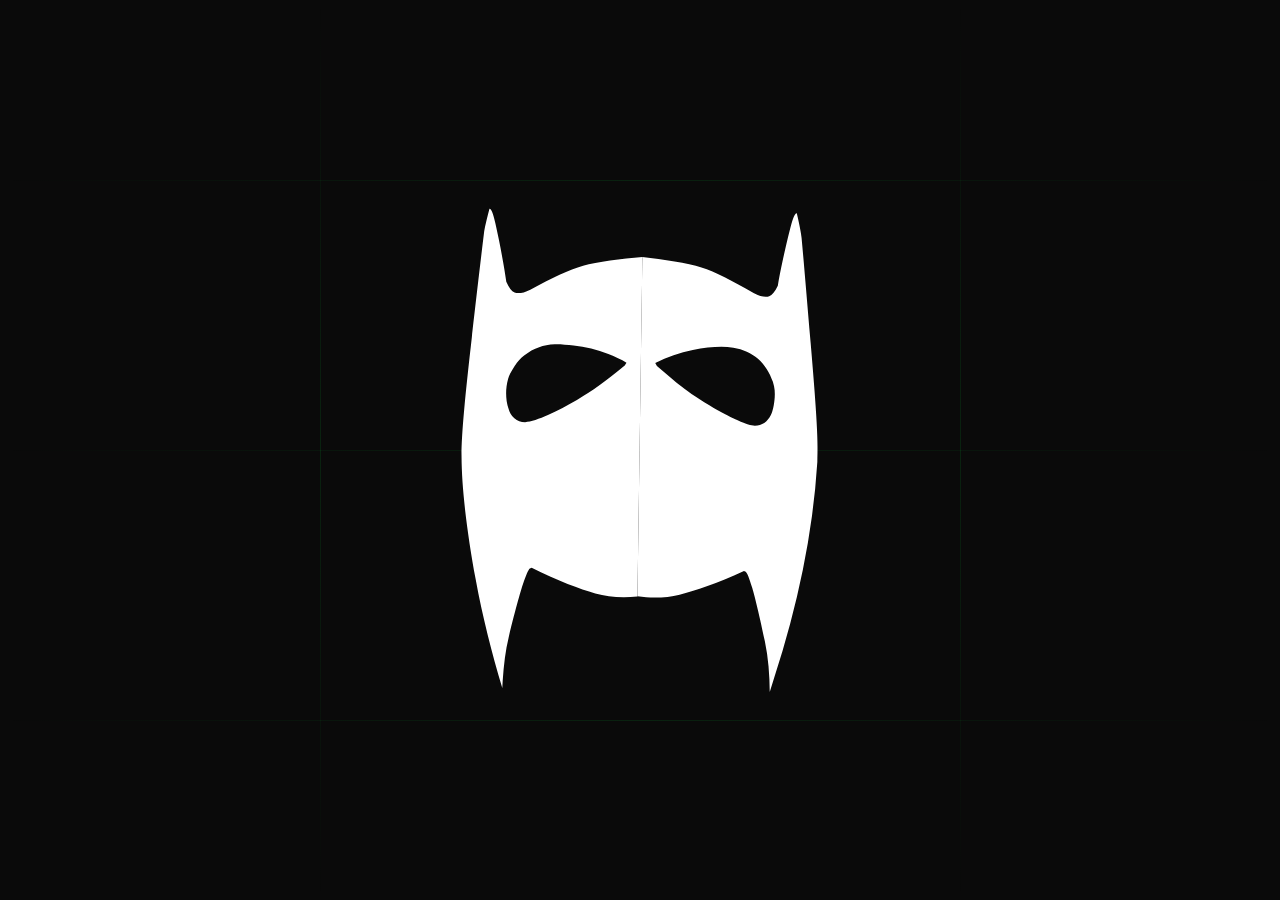
<file: namtab.html>
<!DOCTYPE html>
<html lang="pt-br">
<head>
    <meta charset="UTF-8">
    <meta name="viewport" content="width=device-width, initial-scale=1.0">
    <title>Você na ETEC - Mantab</title>
</head>
    <style>
        /* Reset e básicos */
* {
    margin: 0;
    padding: 0;
    box-sizing: border-box;
}

body {
    font-family: 'Courier New', monospace;
    background: #0a0a0a;
    min-height: 100vh; /* Garante que ocupa a altura total */
    display: flex;
    align-items: center;
    justify-content: center;
    padding: 20px;
    line-height: 1.4;
    position: relative;
    overflow-x: hidden;
    overflow-y: auto;
}

/* Container principal para a imagem */
.page-container {
    display: flex;
    align-items: center; /* Centraliza verticalmente a imagem */
    justify-content: center; /* Centraliza horizontalmente a imagem */
    width: 100%;
    max-width: 950px; /* Mantém a largura máxima do design anterior */
    height: calc(100vh - 40px); /* Garante que ocupa a altura disponível */
    position: relative;
    z-index: 1;
    padding: 20px; /* Adiciona um padding para a imagem não colar nas bordas */
}

/* Cyber Grid Background */
.cyber-grid {
    position: fixed;
    top: 0;
    left: 0;
    width: 100%;
    height: 100%;
    z-index: 0;
    pointer-events: none;
}

.grid-line {
    position: absolute;
    background: linear-gradient(90deg, transparent, #00ff41, transparent);
    opacity: 0.1;
    animation: gridPulse 4s ease-in-out infinite;
}

.grid-h-1 { top: 20%; width: 100%; height: 1px; animation-delay: 0s; }
.grid-h-2 { top: 50%; width: 100%; height: 1px; animation-delay: 1.5s; }
.grid-h-3 { top: 80%; width: 100%; height: 1px; animation-delay: 3s; }

.grid-v-1 { top: 0; left: 25%; width: 1px; height: 100%; background: linear-gradient(0deg, transparent, #00ff41, transparent); animation-delay: 0.75s; }
.grid-v-2 { top: 0; left: 75%; width: 1px; height: 100%; background: linear-gradient(0deg, transparent, #00ff41, transparent); animation-delay: 2.25s; }

@keyframes gridPulse {
    0%,100%{opacity:0.1}50%{opacity:0.3}
}

.cyber-glitch {
    position: absolute;
    width: 200px;
    height: 2px;
    background: #ff0080;
    opacity: 0;
    animation: glitchFlash 6s ease-in-out infinite;
}
.glitch-1 { top: 30%; left: 10%; animation-delay: 2s; }
.glitch-2 { top: 70%; right: 10%; animation-delay: 4s; }

@keyframes glitchFlash {
    0%,95%,100%{opacity:0;transform:scaleX(0);}
    96%,99%{opacity:0.8;transform:scaleX(1);}
}

/* Estilos para a imagem invertida */
.inverted-image {
    max-width: 90%; /* Ocupa até 90% da largura do container */
    max-height: 90%; /* Ocupa até 90% da altura do container */
    object-fit: contain; /* Garante que a imagem se ajuste sem cortar */
    filter: invert(100%); /* Inverte as cores da imagem (branco vira preto, etc.) */
    image-rendering: pixelated; /* Mantém a nitidez se a imagem for pixel art */
    animation: imageGlitch 8s infinite ease-in-out; /* Adiciona um glitch sutil */
}

@keyframes imageGlitch {
    0%, 98%, 100% { transform: translate(0,0); filter: invert(100%); }
    99% { transform: translate(2px, -2px) scale(1.01); filter: invert(100%) hue-rotate(90deg); opacity: 0.9; }
}


/* Mobile Responsive (Ajustados apenas o body e page-container) */
@media (max-width:900px){
    .page-container {
        flex-direction: column; /* Em telas menores, pode ser desnecessário, mas mantém a estrutura */
        gap: 20px;
        padding: 10px; /* Reduz padding em telas pequenas */
    }
    .inverted-image {
        max-width: 95%; /* Um pouco mais larga em telas pequenas */
    }
}

@media (max-width:480px){
    body{padding:10px;} /* Reduz padding do body */
}
    </style>
<body>
    <div class="cyber-grid">
        <div class="grid-line grid-h-1"></div>
        <div class="grid-line grid-v-1"></div>
        <div class="grid-line grid-h-2"></div>
        <div class="grid-line grid-v-2"></div>
        <div class="grid-line grid-h-3"></div>
        <div class="cyber-glitch glitch-1"></div>
        <div class="cyber-glitch glitch-2"></div>
    </div>

    <div class="page-container">
        <img src="invertida.png" alt="Máscara Invertida - Enigma" class="inverted-image">
    </div>
</body>
</html>
</file>
